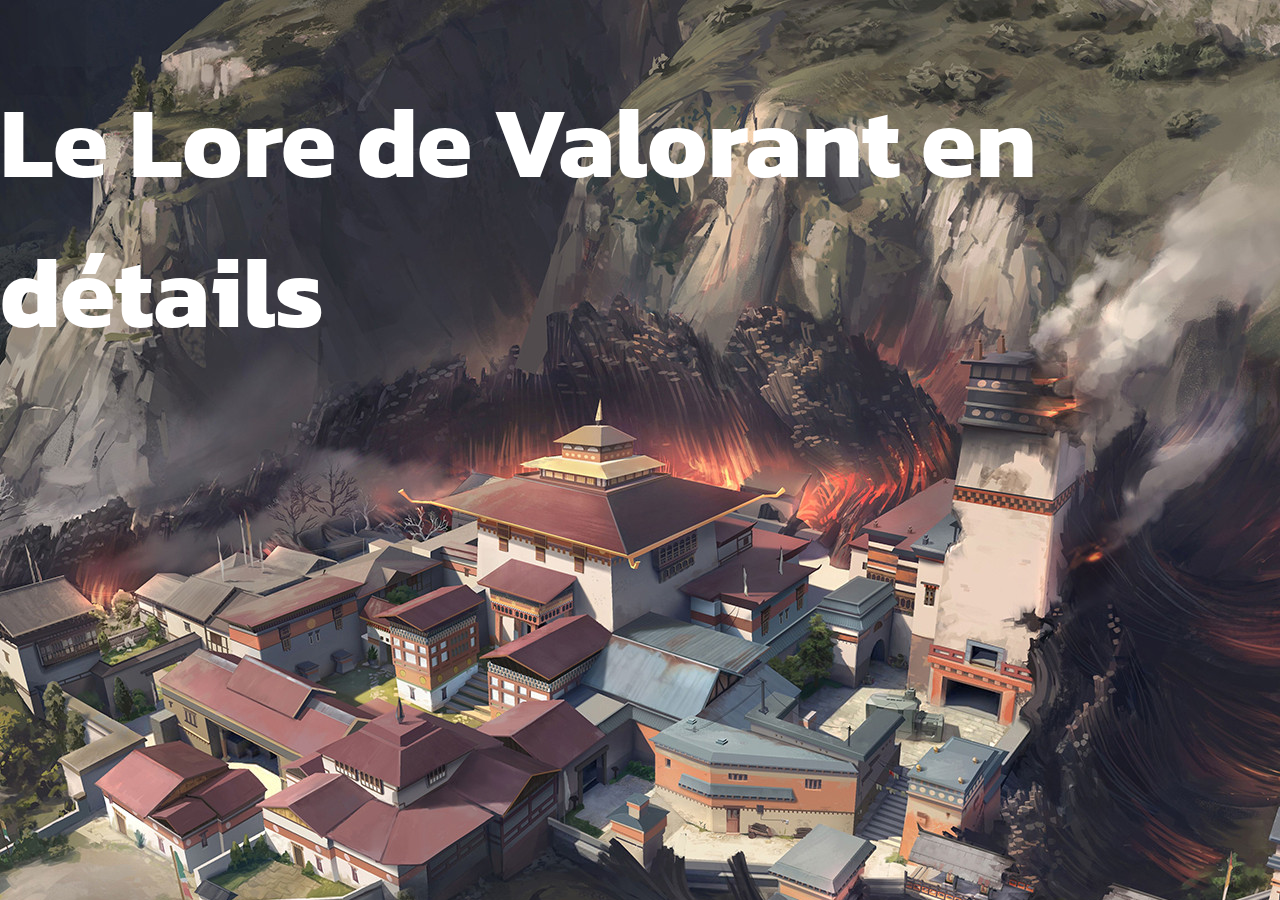
<file: site valo/lore.html>
<!DOCTYPE html>
<html>
    <head>
        <meta charset="utf-8">
        <meta name="viewport" content="width=device-width, initial-scale=1.0">
        <Title> Lore </Title>
        <link rel="stylesheet" type="text/css" href="css/style.css">
        <link rel="preconnect" href="https://fonts.googleapis.com">
        <link rel="preconnect" href="https://fonts.gstatic.com" crossorigin>
        <link href="https://fonts.googleapis.com/css2?family=Kanit:ital,wght@0,100;0,200;0,300;0,400;0,500;0,600;0,700;0,800;0,900;1,100;1,200;1,300;1,400;1,500;1,600;1,700;1,800;1,900&display=swap" rel="stylesheet">
        <link rel="icon" href="img/icons8-valorant-100.png">
        <script src="js/script.js" defer></script>
        
    </head>


    <body>
        <div>

            <h1>Le Lore de Valorant en détails</h1>

        </div>
    </body>
</file>
<file: site valo/css/style.css>
*{
    list-style: none;
}

body{
    background-color: white;
    margin: 0;
    padding: 0;
    background: url(../img/haven1276225.jpg) center top no-repeat, linear-gradient(red, orange, yellow);
    color: white;
    font-family: 'Kanit', sans-serif;
    overflow: auto;
    width: 1500;
}

@media screen and (max-width: 1499px){
  body{
    width: 90%;
  }
}

p{
    font-family: Arial, Helvetica, sans-serif;
}

#Menu{
  position: fixed;
}

nav a{
    text-decoration: none;
}

nav{
  background: #B22222;
  opacity: .7;
  height: 80px;
  width: 100%;
  box-sizing: border-box;
  float: none;
}
nav ul{
  float: left;
  margin-left: 15px;
  
}
nav ul li{
  display: inline-block;
  vertical-align: middle;
  line-height: 50px;
  margin: 0 5px;
  
}
nav ul li a{
  color: #fff;
  font-size: 17px;
  padding: 7px 13px;
  border-radius: 3px;
  text-transform: uppercase;
}
a.nom,a:hover{
  background: #fff;
  transition: .5s;
  color: #B22222;
}
.checkbtn{
  font-size: 30px;
  color: #fff;
  float: right;
  line-height: 80px;
  margin-right: 40px;
  cursor: pointer;
  display: none;
}
#check{
  display: none;
}

@media (max-width: 875px){
  .checkbtn{
    display: block;
  }
  nav ul{
    position: fixed;
    width: 100%;
    height: 100vh;
    background: #27282c;
    top: 80px;
    left: -100%;
    text-align: center;
    transition: all .5s;
  }
  nav ul li{
    display: block;
    margin: 50px 0;
    line-height: 30px;
  }
  
  a:hover, a.nom{
    background: none;
    color: #0082e6;
  }
  #check:checked ~ ul{
    left: 0;
  }
}


#Acceuil{
    margin-bottom: 70px;
}

div.pres{
    margin-left: 7%;
}

div.pres p{
    font-size: 40px;
    margin-left: -5%;
}

div.pres2{
    margin-top: 200px;
    margin-left: 55%;
}

video{
    margin-right: auto;
}

h1{
    color: white;
    font-size: 100px;
    font-weight: bold;
}

h2{
    color: white;
    font-size: 30px;
    font-weight: bold;
    text-align: center;
}

#Lore a{
    text-decoration: none;
    color: #B22222;
}

#Intro, #Description, #Cinematiques, #Lore, #Vidéos, #Cartes, #Skins , #Contact{
    text-align: justify;
    width: 1500;
    height: 300;
    margin: 15px;
    padding: 5px 50px 30px 50px;
    background: url(../img/bicebox.jpg) 100%;
    border-radius: 5%;
    font-size: 20px;
}


#Cartes{
    text-align: center;
    height: 700px;
}
.maps {
    position: relative;
    width: 320px;
    margin: 100px auto 0 auto;
    perspective: 1000px;
}
  
.carousel {
    position: absolute;
    width: 100%;
    height: 100%;
    transform-style: preserve-3d;
    animation: rotate360 60s infinite forwards linear;
}
.carousel__face { 
    position: absolute;
    width: 300px;
    height: 187px;
    top: 20px;
    left: 10px;
    right: 10px;
    background-size: cover;
    box-shadow:inset 0 0 0 2000px rgba(0,0,0,0.5);
    display: flex;
}
  
span {
    margin: auto;
    font-size: 2rem;
}
    
.carousel__face:nth-child(1) {
    background-image: url("");
    transform: rotateY(  0deg) translateZ(430px); }
.carousel__face:nth-child(2) { 
    background-image: url("../img/maps/Ascent.png");
      transform: rotateY( 40deg) translateZ(430px); }
.carousel__face:nth-child(3) {
    background-image: url("../img/maps/Bind.png");
    transform: rotateY( 80deg) translateZ(430px); }
.carousel__face:nth-child(4) {
    background-image: url("../img/maps/Breeze.png");
    transform: rotateY(120deg) translateZ(430px); }
.carousel__face:nth-child(5) { 
    background-image: url("../img/maps/Fracture.png");
   transform: rotateY(160deg) translateZ(430px); }
.carousel__face:nth-child(6) { 
    background-image: url("../img/maps/Haven.png");
   transform: rotateY(200deg) translateZ(430px); }
.carousel__face:nth-child(7) { 
    background-image: url("../img/maps/Icebox.png");
   transform: rotateY(240deg) translateZ(430px); }
.carousel__face:nth-child(8) {
    background-image: url("../img/maps/Pearl.png");
    transform: rotateY(280deg) translateZ(430px); }
.carousel__face:nth-child(9) {
    background-image: url("../img/maps/Split.png");
    transform: rotateY(320deg) translateZ(430px); }
      
@keyframes rotate360 {
    from {
      transform: rotateY(0deg);
    }
    to {
      transform: rotateY(-360deg);
    }
}

#Agents{
  text-align: center;
  width: 1500;
  height: 1300px;
  margin: 15px;
  padding: 5px 0px 20px 0px;
  background: url(../img/bicebox.jpg) 100%;
  border-radius: 5%;
}

.personnages{
  padding: 0px 50px 0px 20px;
}

.personnages p{
  text-align: left;
  font-size: 20px;
}

.duellistes {
  width: 100vw;
  height: 200px;
}

@keyframes display {
  0% {
    transform: translateX(200px);
    opacity: 0;
  }
  10% {
    transform: translateX(0);
    opacity: 1;
  }
  20% {
    transform: translateX(0);
    opacity: 1;
  }
  30% {
    transform: translateX(-200px);
    opacity: 0;
  }
  100% {
    transform: translateX(-200px);
    opacity: 0;
  }
}

.duellistes {
  position: relative;
  width: 100vw;
  height: 150px;
  margin-top: 15vh;
}

.duellistes > img {
  position: absolute;
  top: 0;
  left: calc(50% - 100px);
  opacity: 0;
  animation: display 24s infinite;
}

img:nth-child(2) {
  animation-delay: 4s;
}
img:nth-child(3) {
  animation-delay: 8s;
}
img:nth-child(4) {
  animation-delay: 12s;
}
img:nth-child(5) {
  animation-delay: 16s;
}
img:nth-child(6) {
  animation-delay: 20s;
}


.controleurs {
  width: 100vw;
  height: 200px;
}

@keyframes display {
  0% {
    transform: translateX(200px);
    opacity: 0;
  }
  10% {
    transform: translateX(0);
    opacity: 1;
  }
  20% {
    transform: translateX(0);
    opacity: 1;
  }
  30% {
    transform: translateX(-200px);
    opacity: 0;
  }
  100% {
    transform: translateX(-200px);
    opacity: 0;
  }
}

.controleurs {
  position: relative;
  width: 100vw;
  height: 150px;
  margin-top: 15vh;
}

.controleurs > img {
  position: absolute;
  top: 0;
  left: calc(50% - 100px);
  opacity: 0;
  animation: display 20s infinite;
}

img:nth-child(2) {
  animation-delay: 4s;
}
img:nth-child(3) {
  animation-delay: 8s;
}
img:nth-child(4) {
  animation-delay: 12s;
}
img:nth-child(5) {
  animation-delay: 16s;
}


.initiateurs {
  width: 100vw;
  height: 200px;
}

@keyframes display {
  0% {
    transform: translateX(200px);
    opacity: 0;
  }
  10% {
    transform: translateX(0);
    opacity: 1;
  }
  20% {
    transform: translateX(0);
    opacity: 1;
  }
  30% {
    transform: translateX(-200px);
    opacity: 0;
  }
  100% {
    transform: translateX(-200px);
    opacity: 0;
  }
}

.initiateurs {
  position: relative;
  width: 100vw;
  height: 150px;
  margin-top: 15vh;
}

.initiateurs > img {
  position: absolute;
  top: 0;
  left: calc(50% - 100px);
  opacity: 0;
  animation: display 20s infinite;
}

img:nth-child(2) {
  animation-delay: 4s;
}
img:nth-child(3) {
  animation-delay: 8s;
}
img:nth-child(4) {
  animation-delay: 12s;
}
img:nth-child(5) {
  animation-delay: 16s;
}


.sentinelles {
  width: 100vw;
  height: 200px;
}

@keyframes display {
  0% {
    transform: translateX(200px);
    opacity: 0;
  }
  10% {
    transform: translateX(0);
    opacity: 1;
  }
  20% {
    transform: translateX(0);
    opacity: 1;
  }
  30% {
    transform: translateX(-200px);
    opacity: 0;
  }
  100% {
    transform: translateX(-200px);
    opacity: 0;
  }
}

.sentinelles {
  position: relative;
  width: 100vw;
  height: 150px;
  margin-top: 15vh;
}

.sentinelles > img {
  position: absolute;
  top: 0;
  left: calc(50% - 100px);
  opacity: 0;
  animation: display 16s infinite;
}

img:nth-child(2) {
  animation-delay: 4s;
}
img:nth-child(3) {
  animation-delay: 8s;
}
img:nth-child(4) {
  animation-delay: 12s;
}


#Contact{

}


footer{
    background-color: #5A5766;
    text-align: center;
}
</file>
